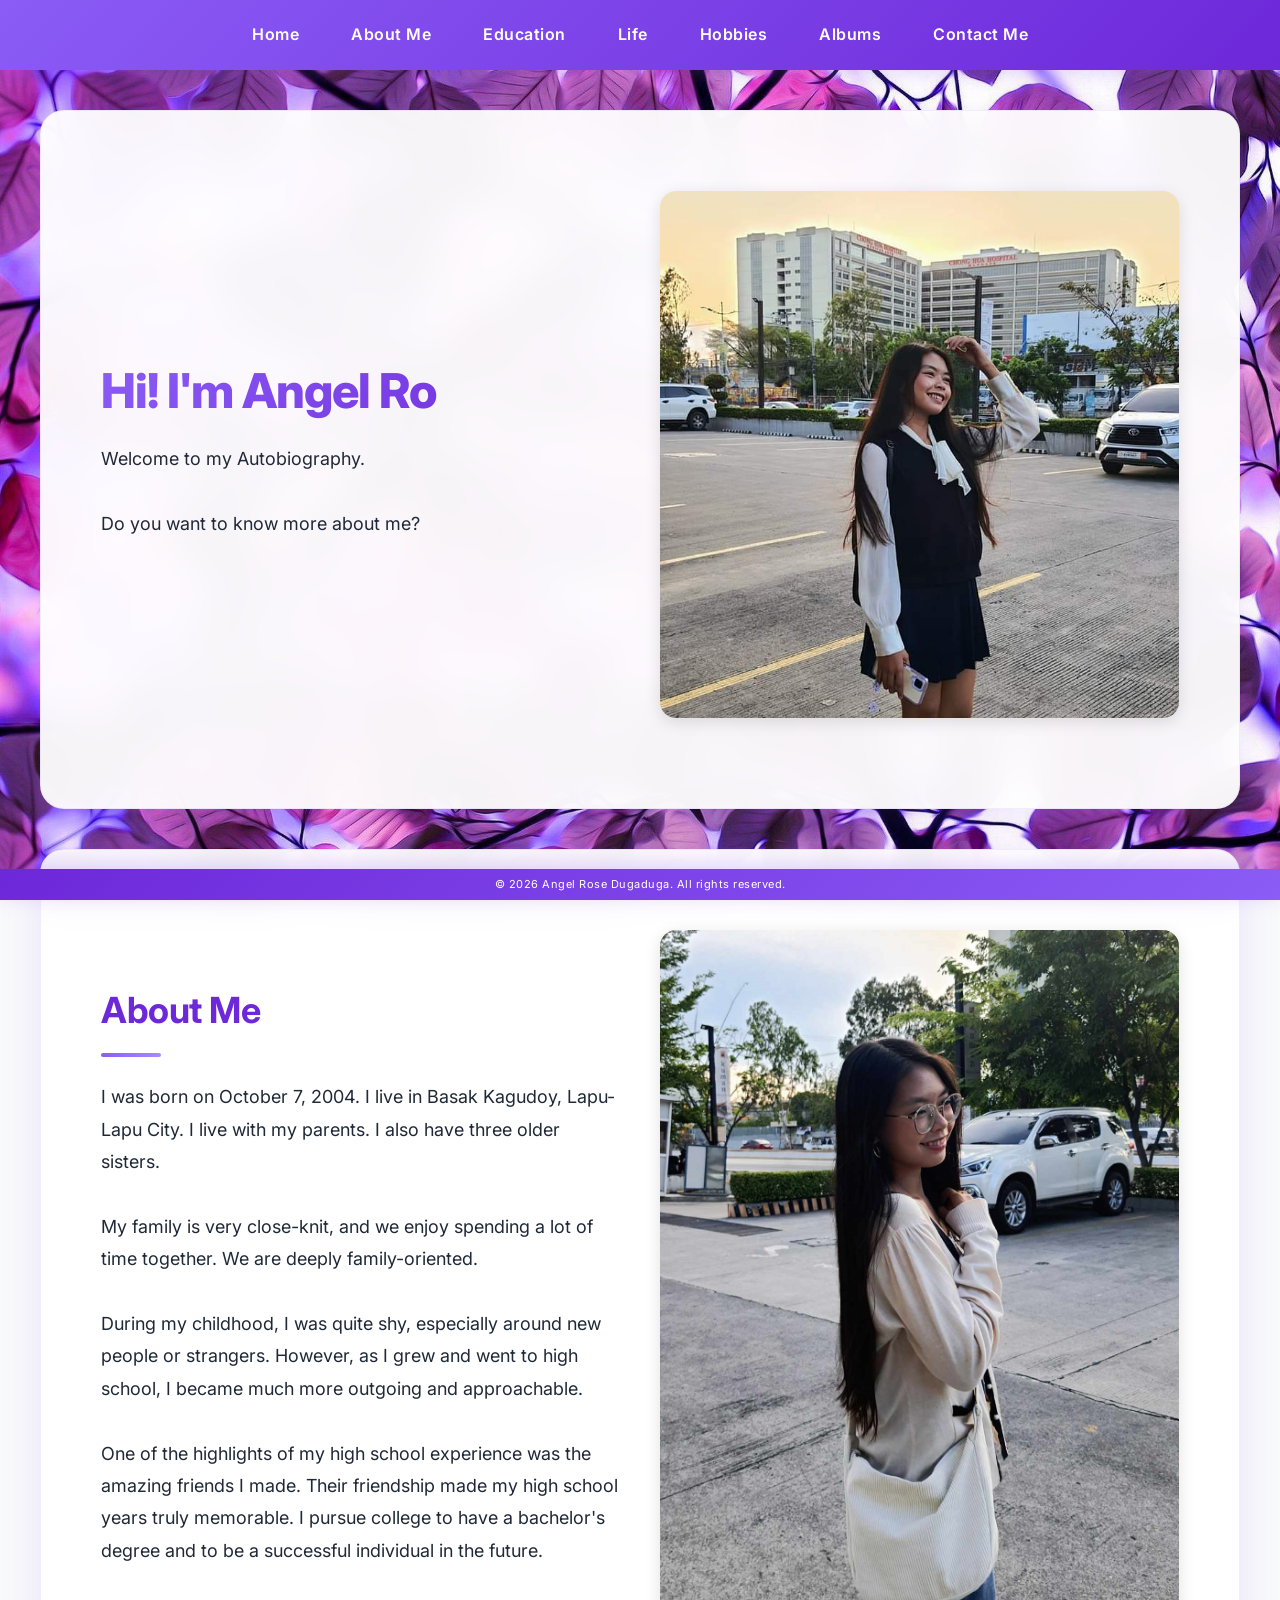
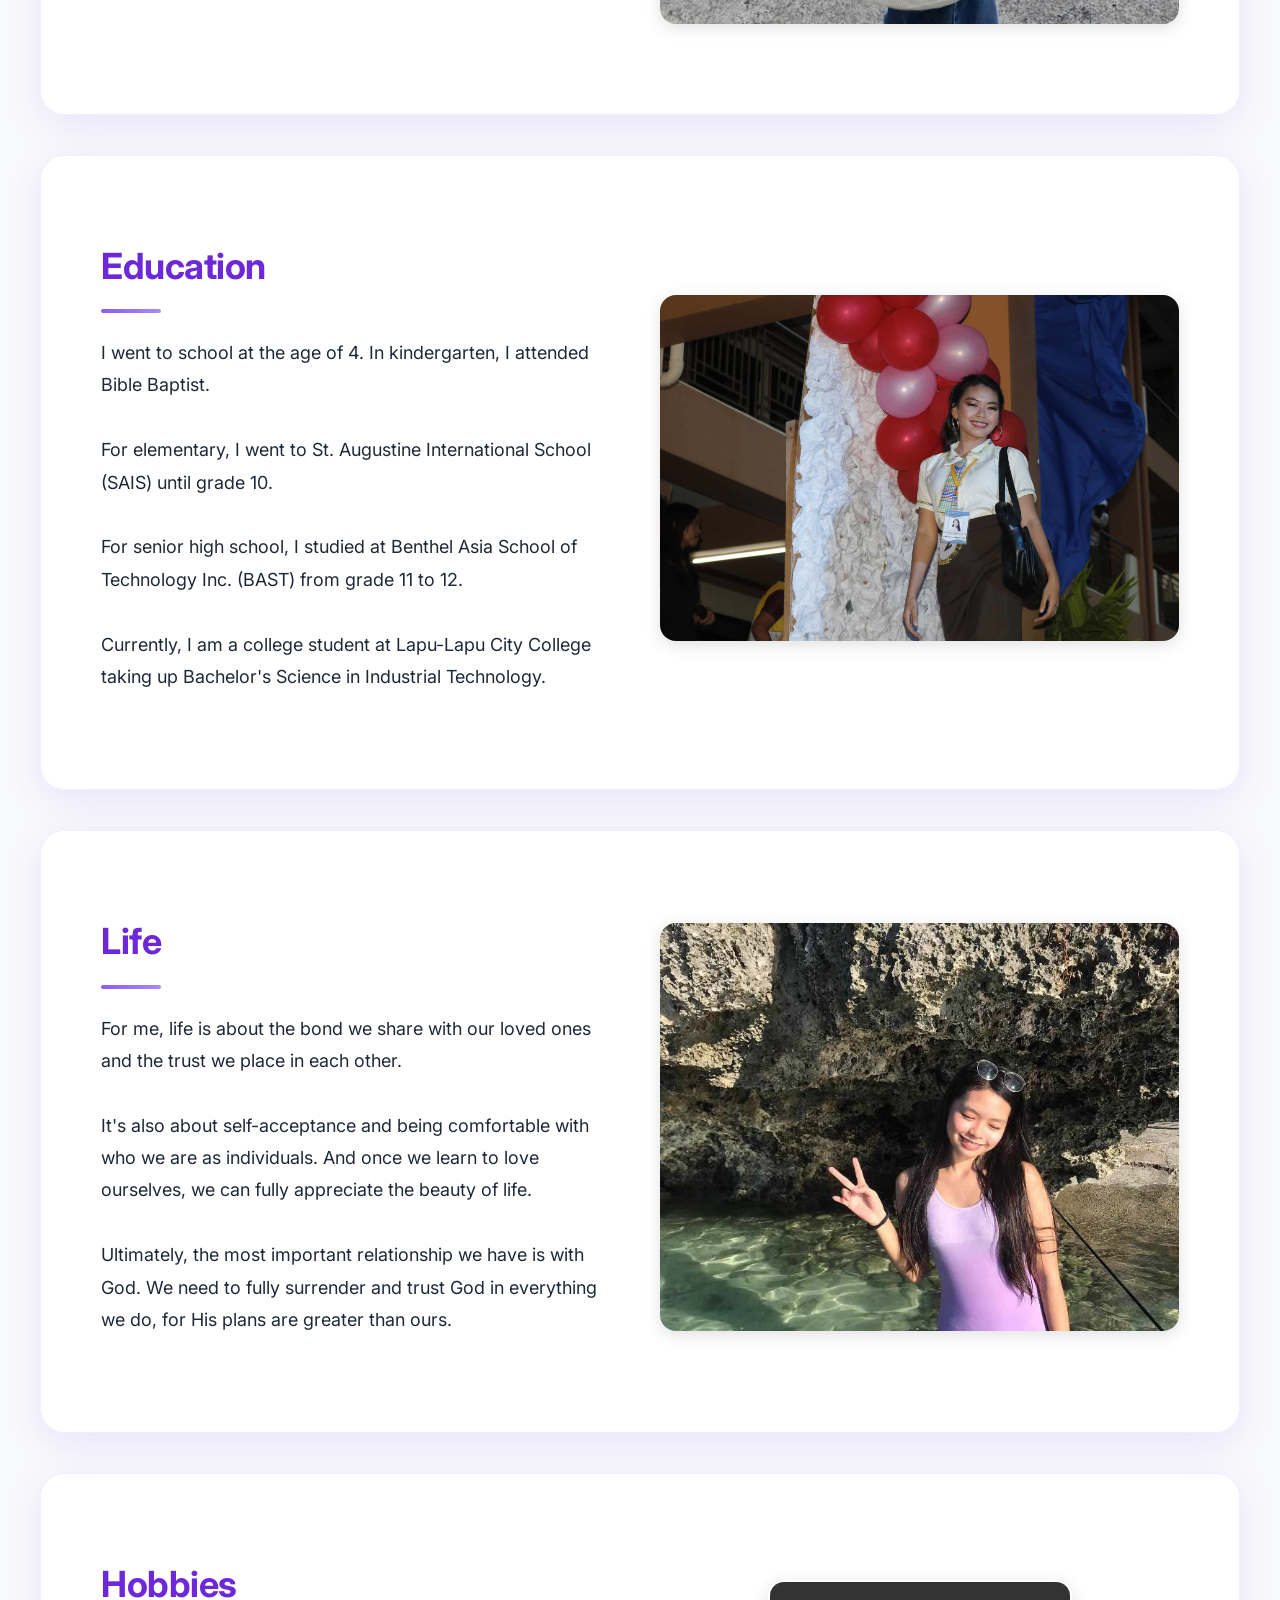
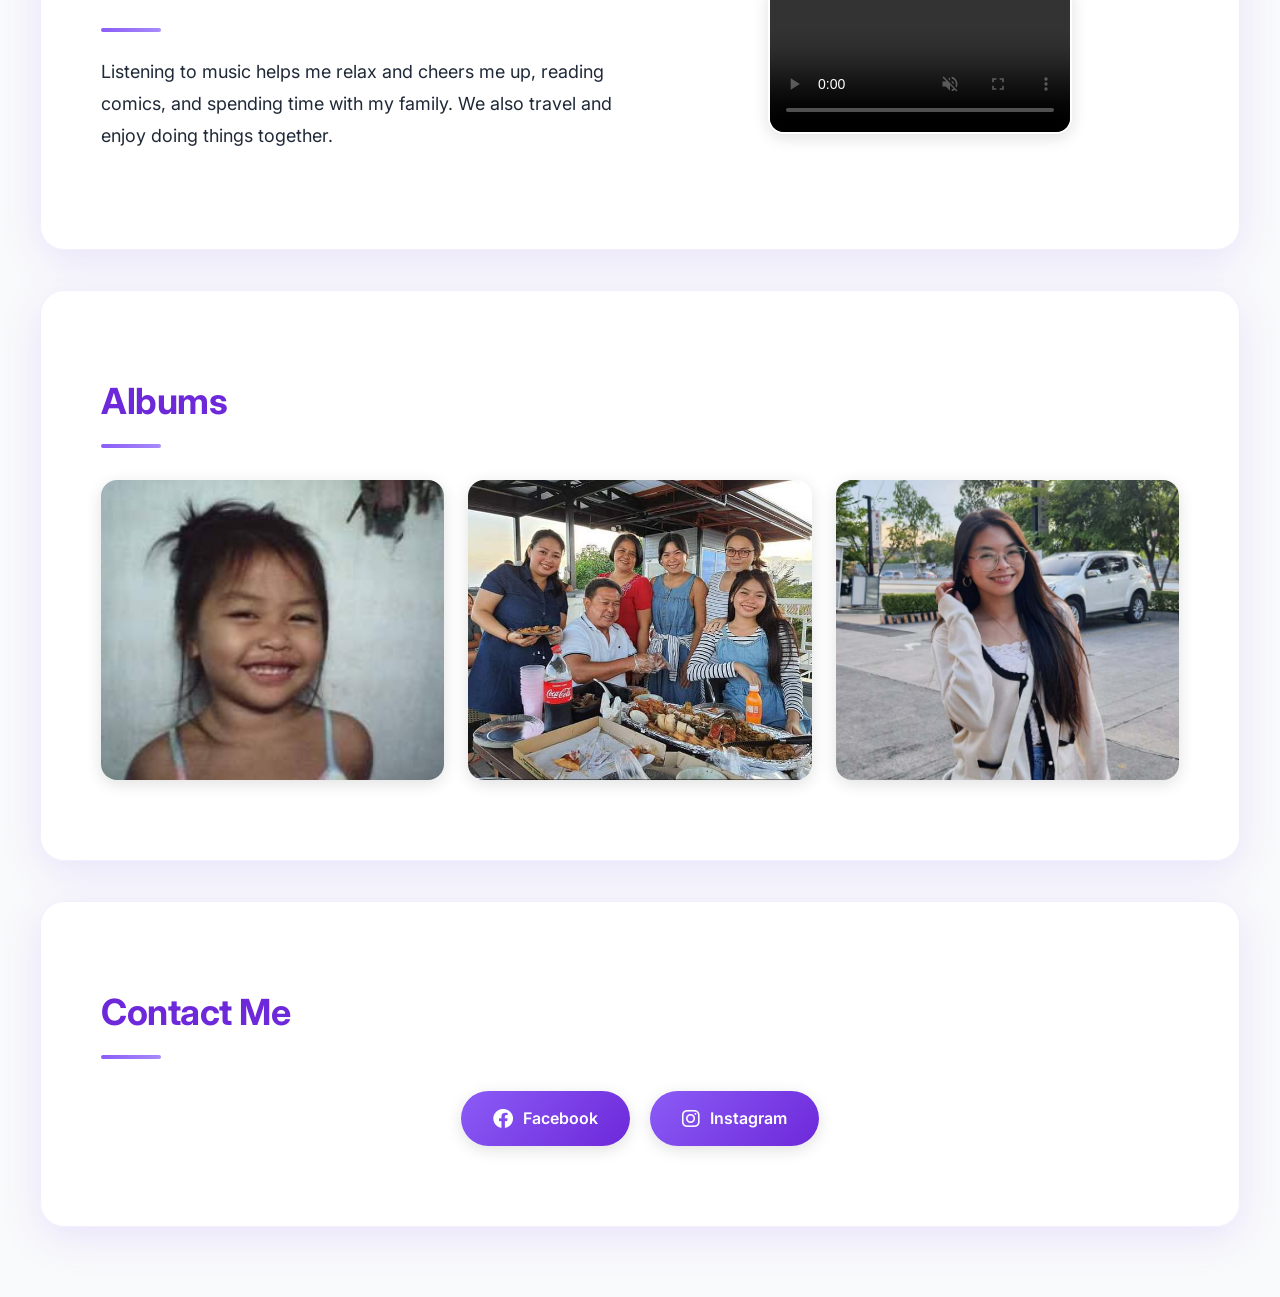
<file: index.html>
<!DOCTYPE html>
<html lang="en">
<head>
    <meta charset="UTF-8">
    <meta name="viewport" content="width=device-width, initial-scale=1.0">
    <title>Angel Rose Dugaduga's Autobiography</title>
    <link rel="preconnect" href="https://fonts.googleapis.com">
    <link rel="preconnect" href="https://fonts.gstatic.com" crossorigin>
    <link href="https://fonts.googleapis.com/css2?family=Inter:wght@400;600;700;800&display=swap" rel="stylesheet">
    <link rel="stylesheet" href="styles.css">
    <link rel="stylesheet" href="https://cdnjs.cloudflare.com/ajax/libs/font-awesome/6.0.0-beta3/css/all.min.css">
</head>
<body>
    <header>
        <nav>
            <button class="hamburger" id="hamburger" aria-label="Toggle navigation menu">
                <span class="bar"></span>
                <span class="bar"></span>
                <span class="bar"></span>
            </button>
            <ul id="nav-menu">
                <li><a href="#home" class="nav-link">Home</a></li>
                <li><a href="#about-me" class="nav-link">About Me</a></li>
                <li><a href="#education" class="nav-link">Education</a></li>
                <li><a href="#life" class="nav-link">Life</a></li>
                <li><a href="#hobbies" class="nav-link">Hobbies</a></li>
                <li><a href="#albums" class="nav-link">Albums</a></li>
                <li><a href="#contact-me" class="nav-link">Contact Me</a></li>
            </ul>
        </nav>
    </header>

    <section id="home" class="section">
        <div class="content">
            <div class="text">
                <h1>Hi! I'm Angel Rose Y. Dugaduga</h1>
                <p>Welcome to my Autobiography. 
                    <br> <br>
                    Do you want to know more about me? </p>
            </div>
            <div class="image">
                <img src="Images/HOME.jpg" alt="Angel Rose Dugaduga">
            </div>
        </div>
    </section>

    <section id="about-me" class="section">
        <div class="content">
            <div class="text">
                <h2>About Me</h2>
                <p>I was born on October 7, 2004. I live in Basak Kagudoy, Lapu-Lapu City. I live with my parents. I also have three older sisters.
                    <br> <br>
                    My family is very close-knit, and we enjoy spending a lot of time together. We are deeply family-oriented.
                    <br> <br>
                    During my childhood, I was quite shy, especially around new people or strangers. However, as I grew and went to high school, I became much more outgoing and approachable.
                    <br> <br>
                    One of the highlights of my high school experience was the amazing friends I made. 
                    Their friendship made my high school years truly memorable. 
                    I pursue college to have a bachelor's degree and to be a successful individual in the future. 
                    </p>
            </div>
            <div class="image">
                <img src="Images/ABOUT ME.jpg" alt="Angel Rose Dugaduga">
            </div>
        </div>
    </section>

    <section id="education" class="section">
        <div class="content">
            <div class="text">
                <h2>Education</h2>
                <p>I went to school at the age of 4. In kindergarten, I attended Bible Baptist. 
                    <br> <br>
                    For elementary, I went to St. Augustine International School (SAIS) until grade 10. 
                    <br> <br>
                    For senior high school, I studied at Benthel Asia School of Technology Inc. (BAST) from grade 11 to 12. 
                    <br> <br>
                    Currently, I am a college student at Lapu-Lapu City College taking up Bachelor's Science in Industrial Technology.</p>
            </div>
            <div class="image">
                <img src="Images/EDUCATION.jpg" alt="Education">
            </div>
        </div>
    </section>

    <section id="life" class="section">
        <div class="content">
            <div class="text">
                <h2>Life</h2>
                <p>For me, life is about the bond we share with our loved ones and the trust we place in each other.
                    <br> <br>
                    It's also about self-acceptance and being comfortable with who we are as individuals. 
                    And once we learn to love ourselves, we can fully appreciate the beauty of life.
                     <br> <br>
                    Ultimately, the most important relationship we have is with God. 
                    We need to fully surrender and trust God in everything we do, 
                    for His plans are greater than ours.</p>
            </div>
            <div class="image">
                <img src="Images/LIFE.jpg" alt="Life">
            </div>
        </div>
    </section>

    <section id="hobbies" class="section">
        <div class="content">
            <div class="text">
                <h2>Hobbies</h2>
                <p>Listening to music helps me relax and cheers me up, reading comics, 
                    and spending time with my family. We also travel and enjoy doing things together.</p>
            </div>
            <div class="video">
                <video controls autoplay muted>
                    <source src="Images/HOBBIES.mp4" type="video/mp4">
                    Your browser does not support the video tag.
                </video>
            </div>
        </div>
    </section>

    <section id="albums" class="section">
        <h2>Albums</h2>
        <div class="gallery">
            <img src="Images/BABYME.jpg" alt="Album Image 1">
            <img src="Images/FAM.jpg" alt="Album Image 2">
            <img src="Images/RECENT PIC.jpg" alt="Album Image 3">
        </div>
    </section>

    <section id="contact-me" class="section">
        <h2>Contact Me</h2>
        <ul class="social-links">
            <li><a href="https://www.facebook.com/ingqbus" target="_blank"><i class="fab fa-facebook"></i> Facebook</a></li>
            <li><a href="https://www.instagram.com/ingqbus_7/" target="_blank"><i class="fab fa-instagram"></i> Instagram</a></li>
        </ul>
    </section>

    <footer>
        <p>&copy; 2026 Angel Rose Dugaduga. All rights reserved.</p>
    </footer>

    <script src="script.js"></script>
</body>
</html>
</file>
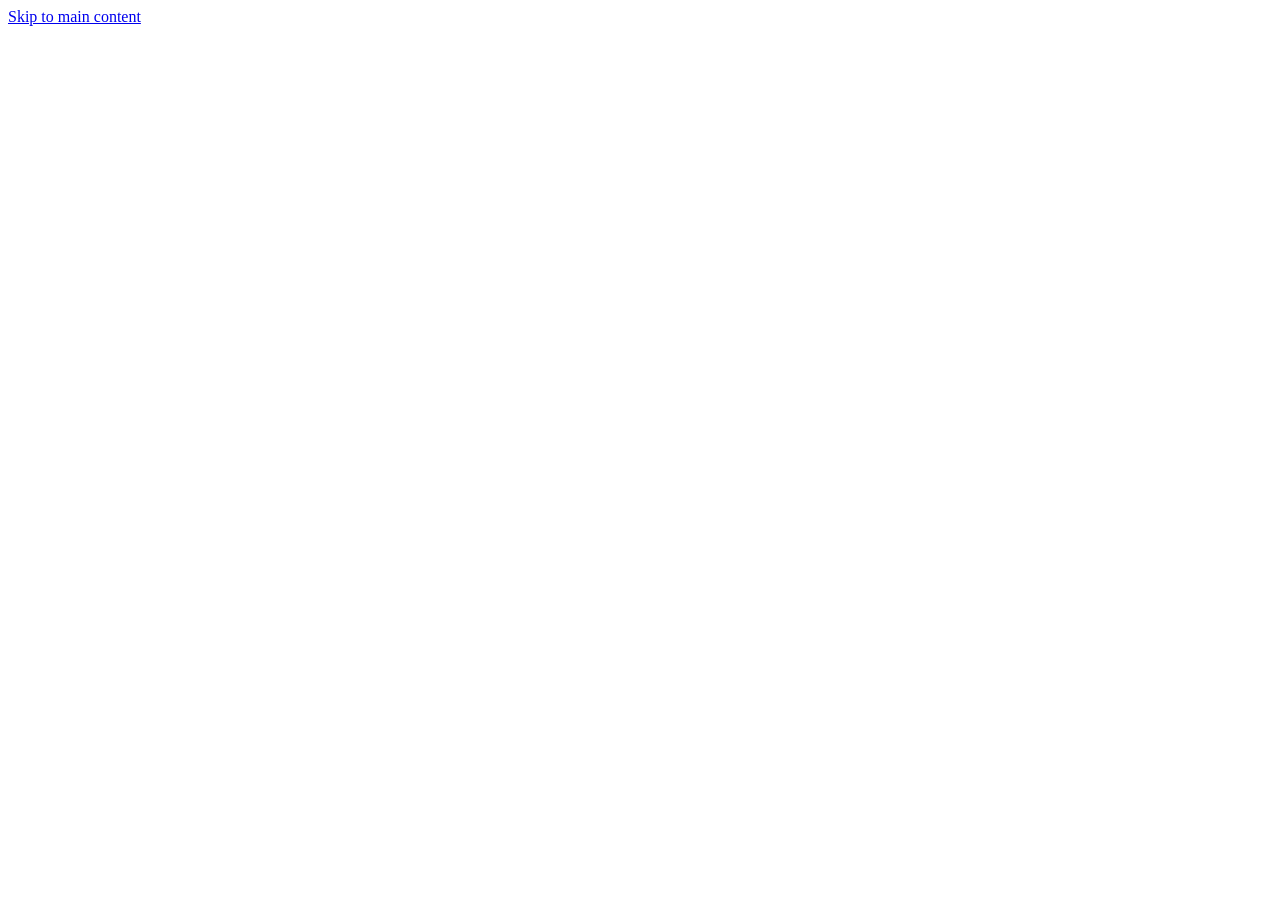
<file: src/main/resources/templates/index.html>
<!DOCTYPE html>
<html lang="en" xmlns:th="http://www.thymeleaf.org">
<head>
    <meta charset="UTF-8">
    <meta name="viewport" content="width=device-width, initial-scale=1.0">
    <title th:text="${pageTitle}">Angel Rose Dugaduga's Autobiography</title>

    <!-- SEO Meta Tags -->
    <meta name="description" th:content="${metaDescription}">
    <meta name="keywords" content="Angel Rose Dugaduga, autobiography, personal website, biography">
    <meta name="author" content="Angel Rose Y. Dugaduga">

    <!-- Preconnect for performance -->
    <link rel="preconnect" href="https://fonts.googleapis.com">
    <link rel="preconnect" href="https://fonts.gstatic.com" crossorigin>

    <!-- Google Fonts -->
    <link href="https://fonts.googleapis.com/css2?family=Inter:wght@400;600;700;800&display=swap" rel="stylesheet">

    <!-- Font Awesome -->
    <link rel="stylesheet" href="https://cdnjs.cloudflare.com/ajax/libs/font-awesome/6.0.0-beta3/css/all.min.css">

    <!-- Stylesheets -->
    <link rel="stylesheet" th:href="@{/css/main.css}">
    <link rel="stylesheet" th:href="@{/css/components.css}">
    <link rel="stylesheet" th:href="@{/css/animations.css}">
    <link rel="stylesheet" th:href="@{/css/responsive.css}">
</head>
<body>
    <!-- Skip to content -->
    <a href="#main-content" class="skip-link">Skip to main content</a>

    <!-- Header Fragment -->
    <div th:replace="~{fragments/header :: header}"></div>

    <!-- Main Content -->
    <main id="main-content" role="main">
        <!-- Home Section -->
        <div th:replace="~{fragments/sections/home :: home}"></div>

        <!-- About Section -->
        <div th:replace="~{fragments/sections/about :: about}"></div>

        <!-- Education Section -->
        <div th:replace="~{fragments/sections/education :: education}"></div>

        <!-- Life Section -->
        <div th:replace="~{fragments/sections/life :: life}"></div>

        <!-- Hobbies Section -->
        <div th:replace="~{fragments/sections/hobbies :: hobbies}"></div>

        <!-- Albums Section -->
        <div th:replace="~{fragments/sections/albums :: albums}"></div>

        <!-- Contact Section -->
        <div th:replace="~{fragments/sections/contact :: contact}"></div>
    </main>

    <!-- Footer Fragment -->
    <div th:replace="~{fragments/footer :: footer}"></div>

    <!-- JavaScript Modules -->
    <script th:src="@{/js/navigation.js}"></script>
    <script th:src="@{/js/animations.js}"></script>
    <script th:src="@{/js/gallery.js}"></script>
    <script th:src="@{/js/interactions.js}"></script>
</body>
</html>
</file>
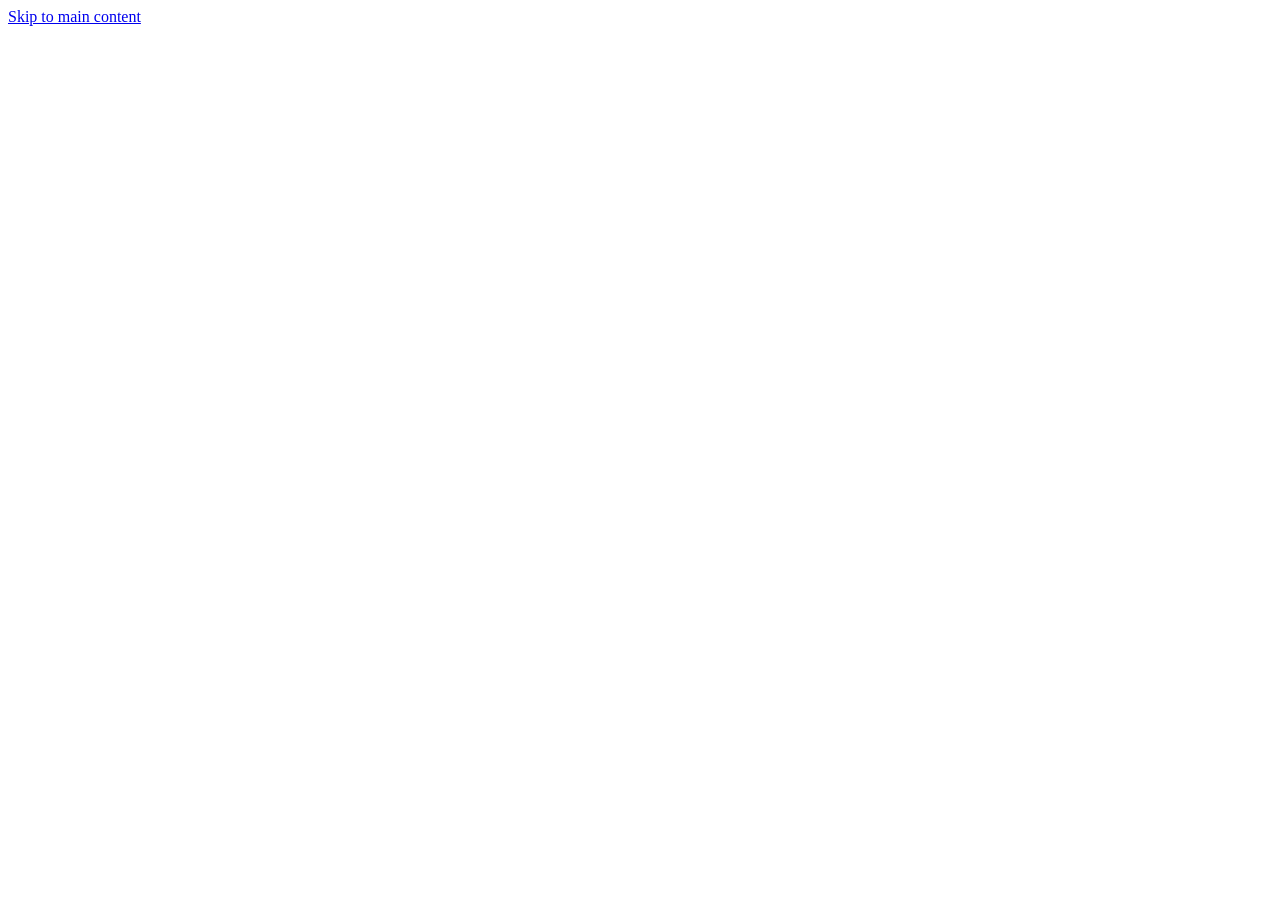
<file: src/main/resources/templates/layout.html>
<!DOCTYPE html>
<html lang="en" xmlns:th="http://www.thymeleaf.org">
<head>
    <meta charset="UTF-8">
    <meta name="viewport" content="width=device-width, initial-scale=1.0">
    <title th:text="${pageTitle} ?: 'Angel Rose Dugaduga\'s Autobiography'">Angel Rose Dugaduga's Autobiography</title>

    <!-- SEO Meta Tags -->
    <meta name="description" th:content="${metaDescription} ?: 'Personal autobiography of Angel Rose Y. Dugaduga'">
    <meta name="keywords" content="Angel Rose Dugaduga, autobiography, personal website, biography">
    <meta name="author" content="Angel Rose Y. Dugaduga">

    <!-- Preconnect for performance -->
    <link rel="preconnect" href="https://fonts.googleapis.com">
    <link rel="preconnect" href="https://fonts.gstatic.com" crossorigin>

    <!-- Google Fonts -->
    <link href="https://fonts.googleapis.com/css2?family=Inter:wght@400;600;700;800&display=swap" rel="stylesheet">

    <!-- Font Awesome -->
    <link rel="stylesheet" href="https://cdnjs.cloudflare.com/ajax/libs/font-awesome/6.0.0-beta3/css/all.min.css">

    <!-- Stylesheets -->
    <link rel="stylesheet" th:href="@{/css/main.css}">
    <link rel="stylesheet" th:href="@{/css/components.css}">
    <link rel="stylesheet" th:href="@{/css/animations.css}">
    <link rel="stylesheet" th:href="@{/css/responsive.css}">
</head>
<body>
    <!-- Skip to content -->
    <a href="#main-content" class="skip-link">Skip to main content</a>

    <!-- Header Fragment -->
    <div th:replace="~{fragments/header :: header}"></div>

    <!-- Main Content -->
    <main id="main-content" role="main">
        <div th:replace="${content}"></div>
    </main>

    <!-- Footer Fragment -->
    <div th:replace="~{fragments/footer :: footer}"></div>

    <!-- JavaScript Modules -->
    <script th:src="@{/js/navigation.js}"></script>
    <script th:src="@{/js/animations.js}"></script>
    <script th:src="@{/js/gallery.js}"></script>
    <script th:src="@{/js/interactions.js}"></script>
</body>
</html>
</file>
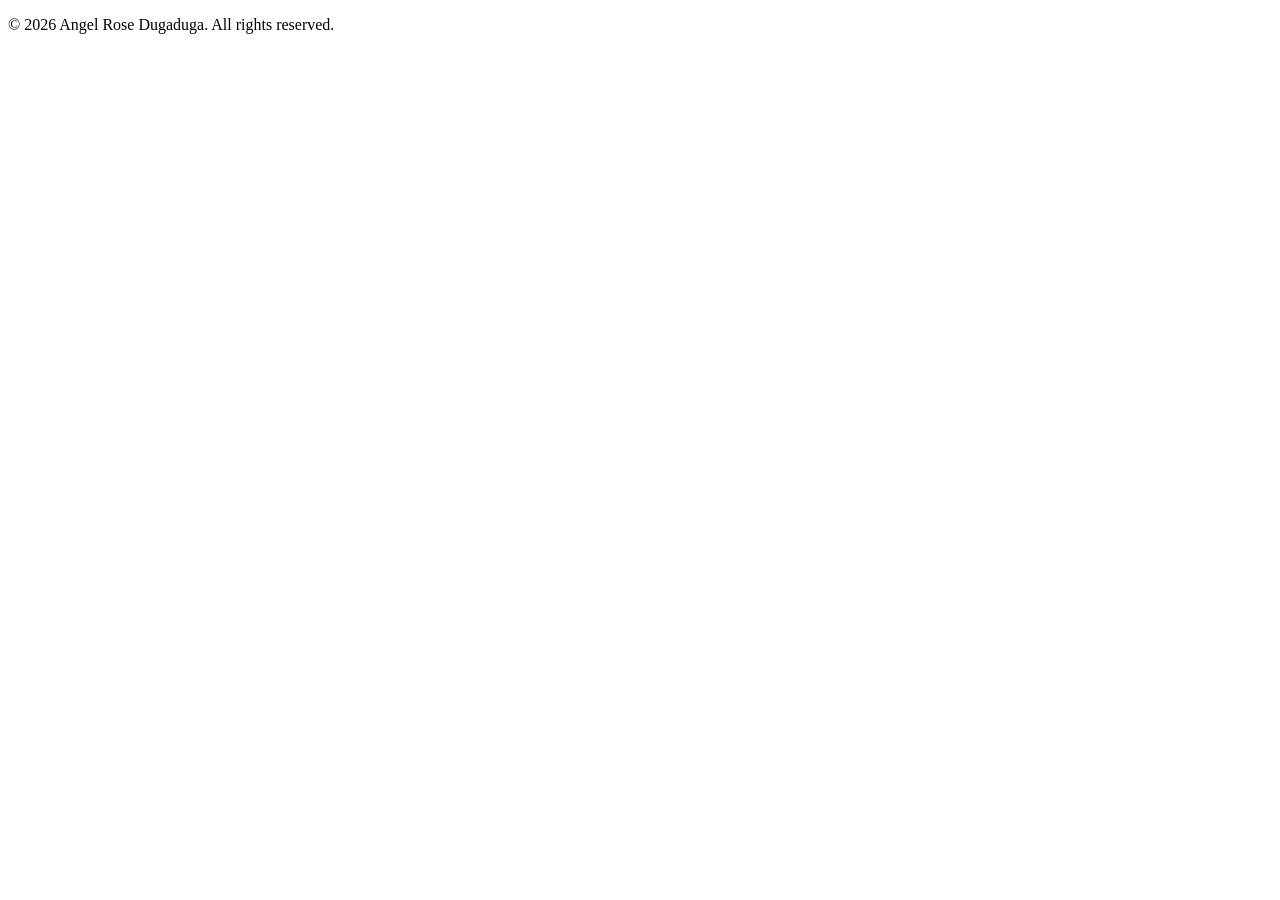
<file: src/main/resources/templates/fragments/footer.html>
<!DOCTYPE html>
<html xmlns:th="http://www.thymeleaf.org">
<body>
    <footer th:fragment="footer">
        <p th:text="'© 2026 Angel Rose Dugaduga. All rights reserved.'">
            © 2026 Angel Rose Dugaduga. All rights reserved.
        </p>
    </footer>
</body>
</html>
</file>
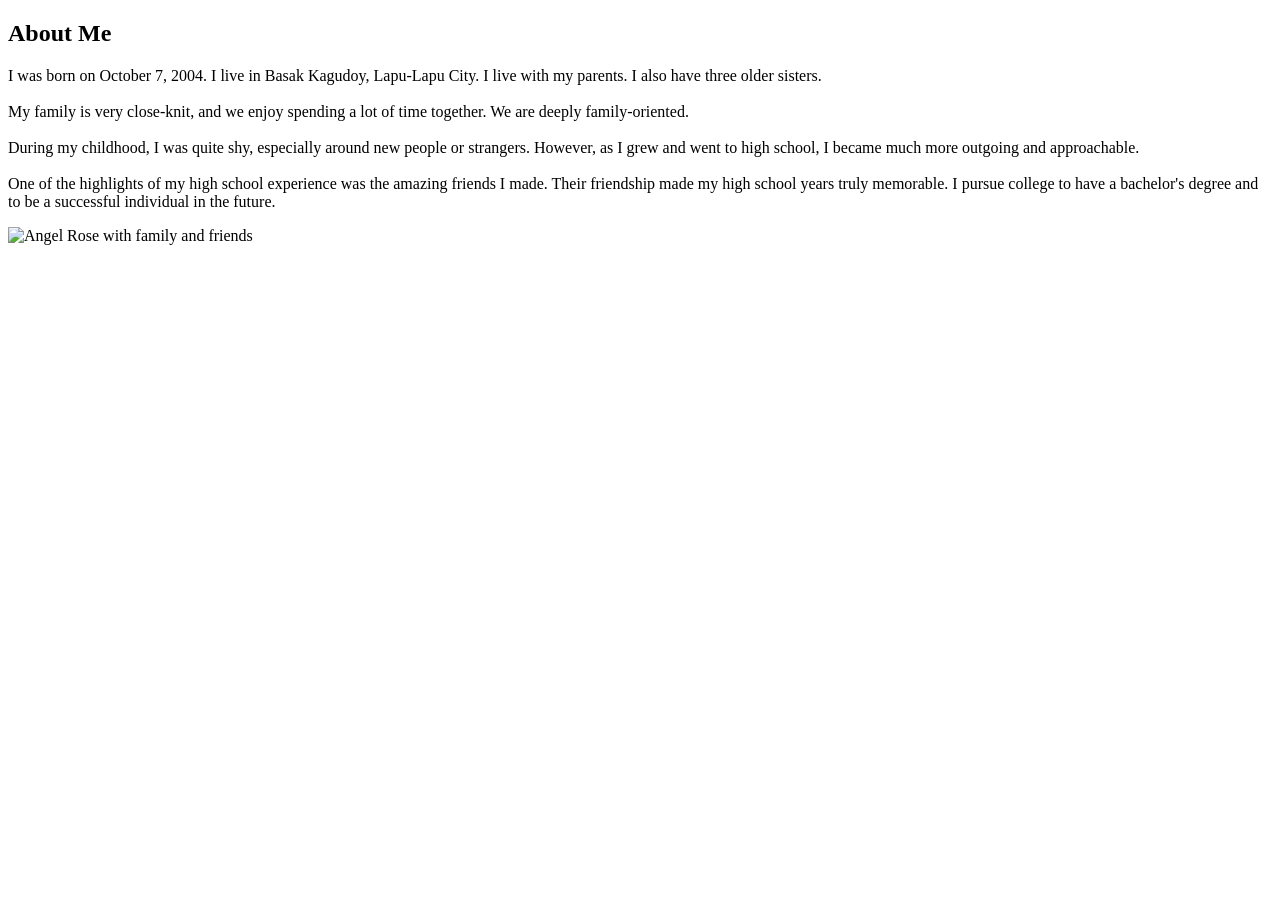
<file: src/main/resources/templates/fragments/sections/about.html>
<!DOCTYPE html>
<html xmlns:th="http://www.thymeleaf.org">
<body>
    <section
        id="about-me"
        class="section"
        th:fragment="about"
        aria-labelledby="about-heading">
        <div class="content">
            <div class="text">
                <h2 id="about-heading">About Me</h2>
                <p th:utext="${#strings.replace(aboutMeContent, '\n\n', '<br><br>')}">
                    I was born on October 7, 2004. I live in Basak Kagudoy, Lapu-Lapu City. I live with my parents. I also have three older sisters.
                    <br><br>
                    My family is very close-knit, and we enjoy spending a lot of time together. We are deeply family-oriented.
                    <br><br>
                    During my childhood, I was quite shy, especially around new people or strangers. However, as I grew and went to high school, I became much more outgoing and approachable.
                    <br><br>
                    One of the highlights of my high school experience was the amazing friends I made.
                    Their friendship made my high school years truly memorable.
                    I pursue college to have a bachelor's degree and to be a successful individual in the future.
                </p>
            </div>
            <div class="image">
                <img
                    th:src="@{/images/ABOUT ME.jpg}"
                    alt="Angel Rose with family and friends"
                    loading="lazy">
            </div>
        </div>
    </section>
</body>
</html>
</file>
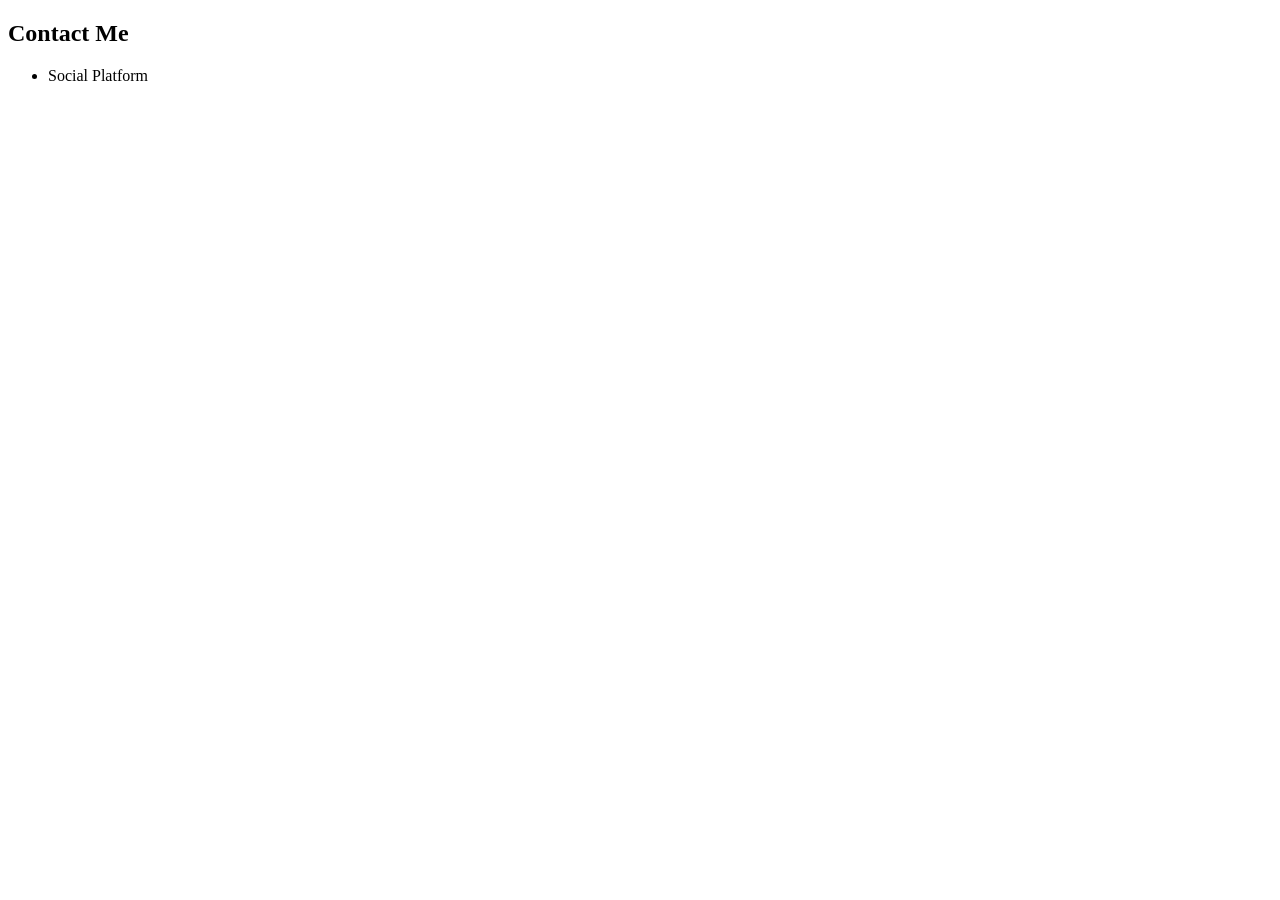
<file: src/main/resources/templates/fragments/sections/contact.html>
<!DOCTYPE html>
<html xmlns:th="http://www.thymeleaf.org">
<body>
    <section
        id="contact-me"
        class="section"
        th:fragment="contact"
        aria-labelledby="contact-heading">
        <h2 id="contact-heading">Contact Me</h2>
        <ul class="social-links">
            <li th:each="social : ${socialLinks}">
                <a
                    th:href="${social.url}"
                    target="_blank"
                    rel="noopener noreferrer"
                    th:aria-label="'Visit Angel Rose on ' + ${social.platform}">
                    <i th:class="${social.icon}" aria-hidden="true"></i>
                    <span th:text="${social.platform}">Social Platform</span>
                </a>
            </li>
        </ul>
    </section>
</body>
</html>
</file>
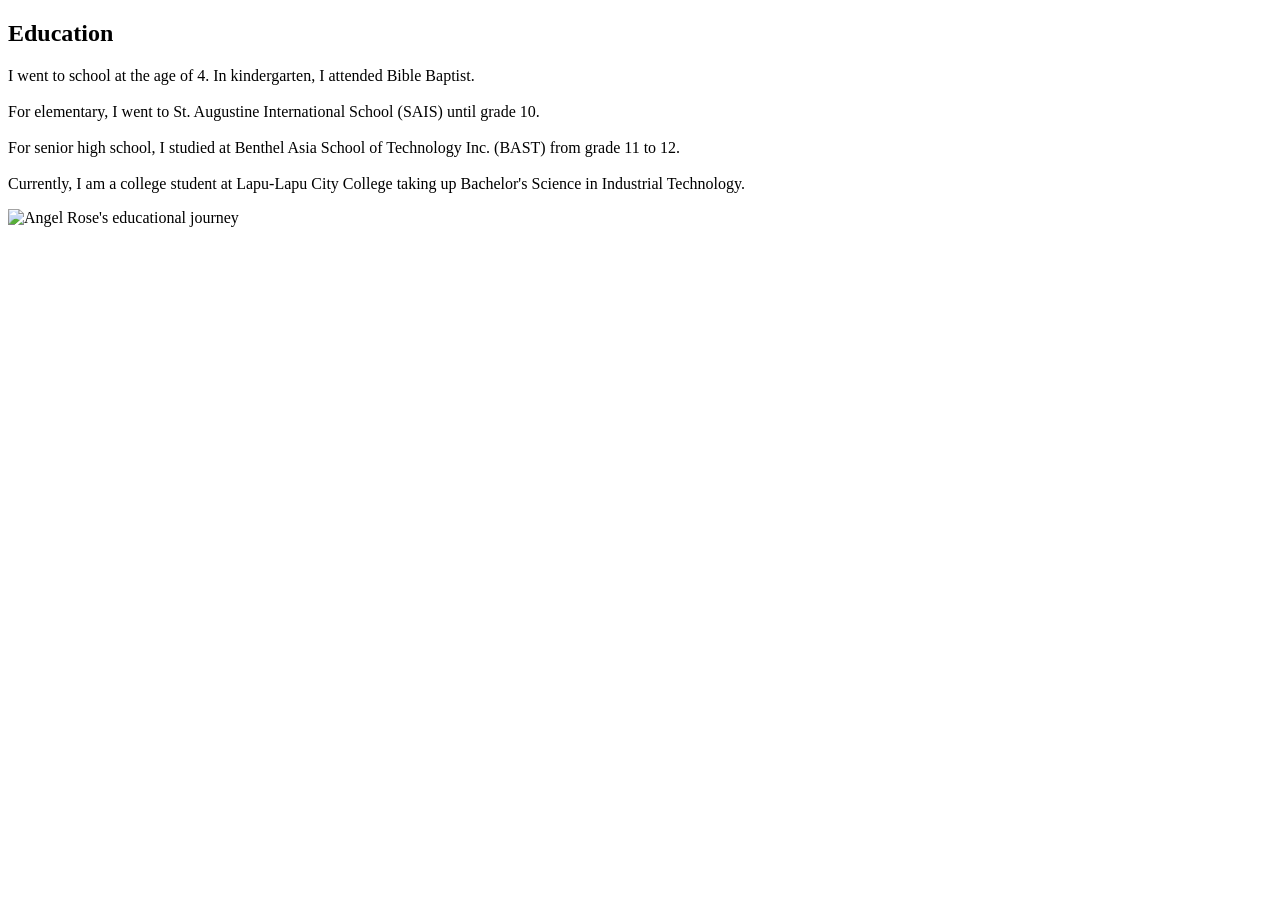
<file: src/main/resources/templates/fragments/sections/education.html>
<!DOCTYPE html>
<html xmlns:th="http://www.thymeleaf.org">
<body>
    <section
        id="education"
        class="section"
        th:fragment="education"
        aria-labelledby="education-heading">
        <div class="content">
            <div class="text">
                <h2 id="education-heading">Education</h2>
                <p th:utext="${#strings.replace(educationContent, '\n\n', '<br><br>')}">
                    I went to school at the age of 4. In kindergarten, I attended Bible Baptist.
                    <br><br>
                    For elementary, I went to St. Augustine International School (SAIS) until grade 10.
                    <br><br>
                    For senior high school, I studied at Benthel Asia School of Technology Inc. (BAST) from grade 11 to 12.
                    <br><br>
                    Currently, I am a college student at Lapu-Lapu City College taking up Bachelor's Science in Industrial Technology.
                </p>
            </div>
            <div class="image">
                <img
                    th:src="@{/images/EDUCATION.jpg}"
                    alt="Angel Rose's educational journey"
                    loading="lazy">
            </div>
        </div>
    </section>
</body>
</html>
</file>
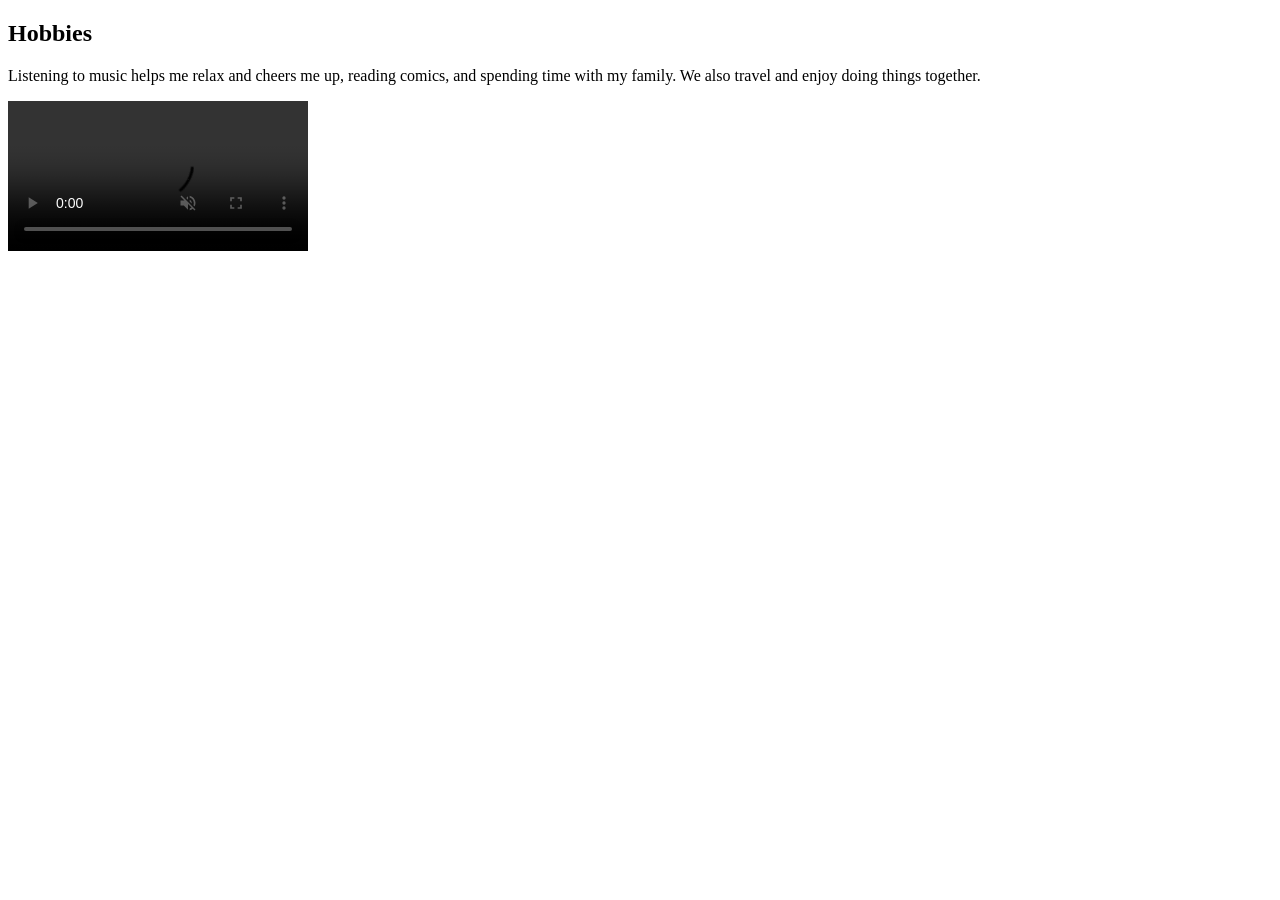
<file: src/main/resources/templates/fragments/sections/hobbies.html>
<!DOCTYPE html>
<html xmlns:th="http://www.thymeleaf.org">
<body>
    <section
        id="hobbies"
        class="section"
        th:fragment="hobbies"
        aria-labelledby="hobbies-heading">
        <div class="content">
            <div class="text">
                <h2 id="hobbies-heading">Hobbies</h2>
                <p th:text="${hobbiesContent}">
                    Listening to music helps me relax and cheers me up, reading comics,
                    and spending time with my family. We also travel and enjoy doing things together.
                </p>
            </div>
            <div class="video">
                <video controls autoplay muted aria-label="Video showcasing Angel Rose's hobbies">
                    <source th:src="@{/images/HOBBIES.mp4}" type="video/mp4">
                    Your browser does not support the video tag.
                </video>
            </div>
        </div>
    </section>
</body>
</html>
</file>
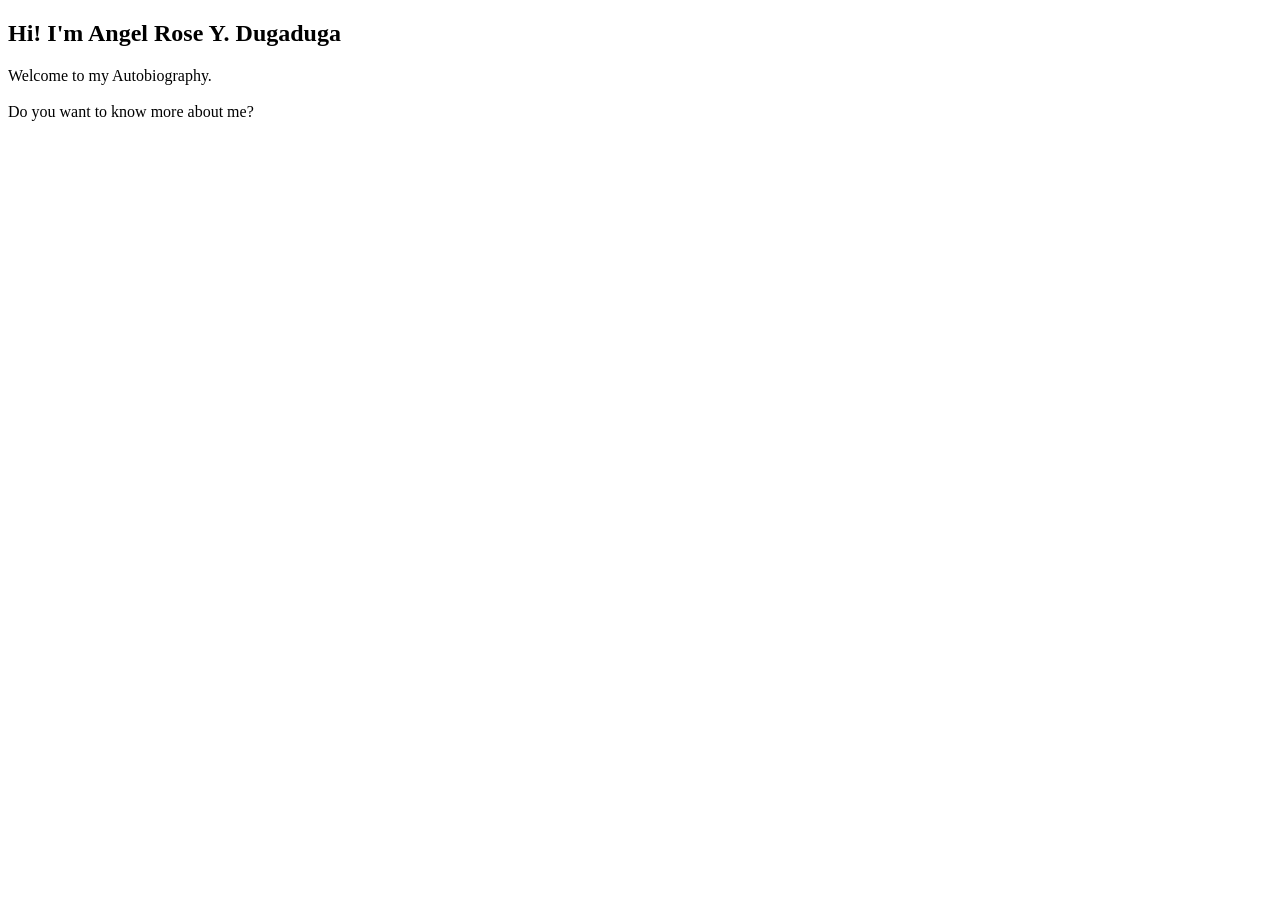
<file: src/main/resources/templates/fragments/sections/home.html>
<!DOCTYPE html>
<html xmlns:th="http://www.thymeleaf.org">
<body>
    <section
        id="home"
        class="section"
        th:fragment="home"
        aria-labelledby="home-heading">
        <div class="content">
            <div class="text">
                <h1 id="home-heading" th:text="${personalInfo.greeting}">
                    Hi! I'm Angel Rose Y. Dugaduga
                </h1>
                <p th:utext="${#strings.replace(personalInfo.welcomeMessage, '\n', '<br>')}">
                    Welcome to my Autobiography.
                    <br><br>
                    Do you want to know more about me?
                </p>
            </div>
            <div class="image">
                <img
                    th:src="@{/images/HOME.jpg}"
                    th:alt="'Photo of ' + ${personalInfo.name}"
                    loading="lazy">
            </div>
        </div>
    </section>
</body>
</html>
</file>
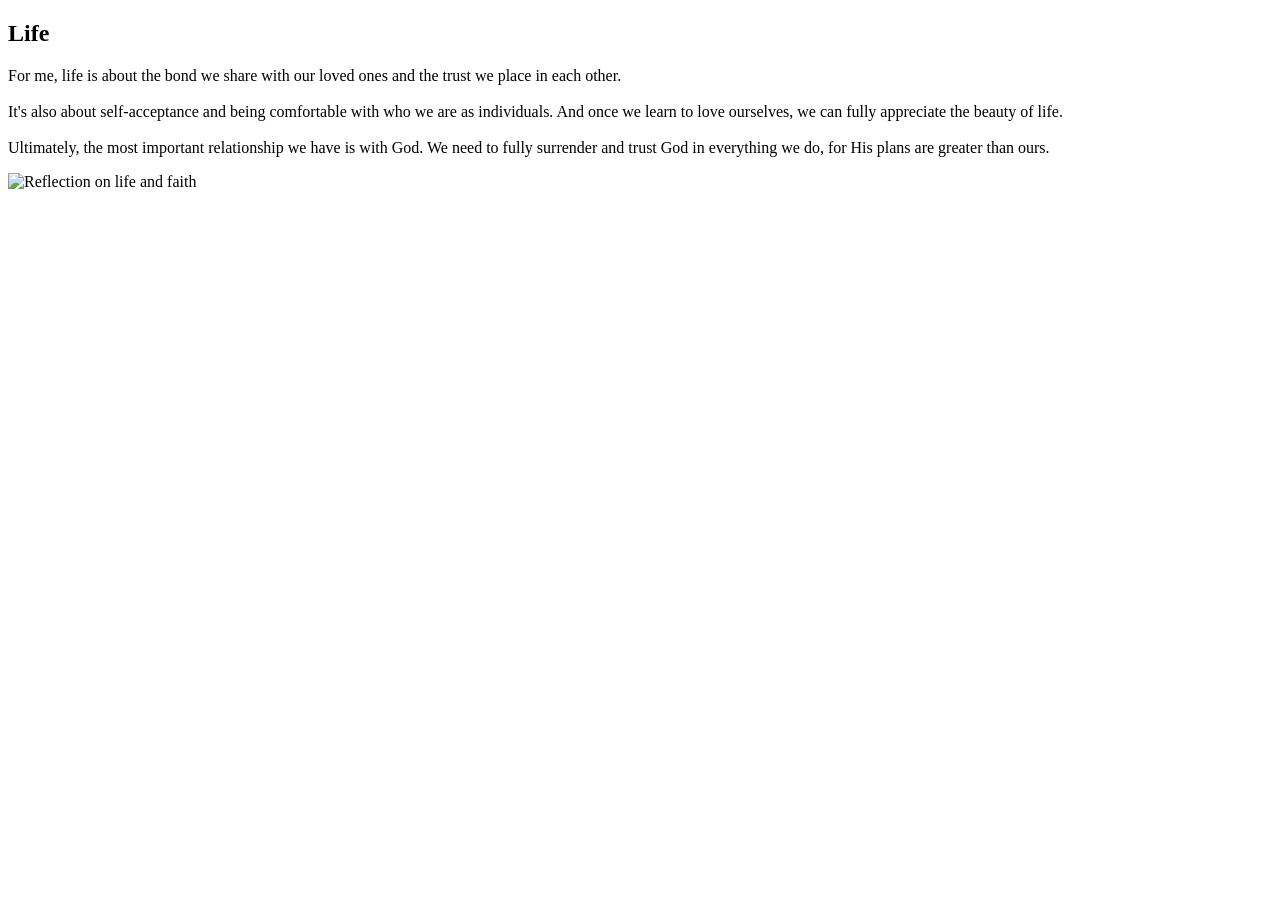
<file: src/main/resources/templates/fragments/sections/life.html>
<!DOCTYPE html>
<html xmlns:th="http://www.thymeleaf.org">
<body>
    <section
        id="life"
        class="section"
        th:fragment="life"
        aria-labelledby="life-heading">
        <div class="content">
            <div class="text">
                <h2 id="life-heading">Life</h2>
                <p th:utext="${#strings.replace(lifeContent, '\n\n', '<br><br>')}">
                    For me, life is about the bond we share with our loved ones and the trust we place in each other.
                    <br><br>
                    It's also about self-acceptance and being comfortable with who we are as individuals.
                    And once we learn to love ourselves, we can fully appreciate the beauty of life.
                    <br><br>
                    Ultimately, the most important relationship we have is with God.
                    We need to fully surrender and trust God in everything we do,
                    for His plans are greater than ours.
                </p>
            </div>
            <div class="image">
                <img
                    th:src="@{/images/LIFE.jpg}"
                    alt="Reflection on life and faith"
                    loading="lazy">
            </div>
        </div>
    </section>
</body>
</html>
</file>
<file: styles.css>
/* Modern CSS Variables for Purple Theme */
:root {
    --primary-purple: #8b5cf6;
    --dark-purple: #6d28d9;
    --light-purple: #a78bfa;
    --purple-glow: rgba(139, 92, 246, 0.3);
    --text-dark: #1f2937;
    --text-light: #6b7280;
    --white: #ffffff;
    --bg-overlay: rgba(255, 255, 255, 0.95);
    --shadow-sm: 0 2px 8px rgba(0, 0, 0, 0.08);
    --shadow-md: 0 4px 16px rgba(0, 0, 0, 0.12);
    --shadow-lg: 0 10px 40px rgba(139, 92, 246, 0.15);
}

* {
    margin: 0;
    padding: 0;
    box-sizing: border-box;
}

body {
    font-family: 'Inter', 'Segoe UI', system-ui, -apple-system, BlinkMacSystemFont, 'Helvetica Neue', Arial, sans-serif;
    margin: 0;
    padding: 0;
    padding-bottom: 30px;
    color: var(--text-dark);
    line-height: 1.7;
    background: url('Images/BG.jpg') no-repeat center center fixed; 
    background-size: cover;
    background-color: #f9fafb;
    scroll-behavior: smooth;
    -webkit-font-smoothing: antialiased;
    -moz-osx-font-smoothing: grayscale;
}

header {
    background: linear-gradient(135deg, var(--primary-purple) 0%, var(--dark-purple) 100%);
    padding: 15px 0;
    text-align: center;
    position: sticky;
    top: 0;
    min-height: 70px;
    display: flex;
    align-items: center;
    justify-content: center;
    box-shadow: 0 4px 20px rgba(139, 92, 246, 0.25);
    backdrop-filter: blur(10px);
    z-index: 1000;
}

header nav {
    position: relative;
    width: 100%;
}

header nav ul {
    list-style: none;
    padding: 0;
    margin: 0;
    display: flex;
    justify-content: center;
    flex-wrap: wrap;
}

header nav ul li {
    display: inline-block;
    margin: 5px 10px;
}

header nav ul li a {
    color: var(--white);
    text-decoration: none;
    font-weight: 600;
    font-size: 16px;
    letter-spacing: 0.5px;
    transition: all 0.3s ease;
    padding: 8px 16px;
    border-radius: 8px;
    position: relative;
}

header nav ul li a::after {
    content: '';
    position: absolute;
    bottom: 0;
    left: 50%;
    transform: translateX(-50%);
    width: 0;
    height: 2px;
    background: var(--white);
    transition: width 0.3s ease;
}

header nav ul li a:hover {
    background: rgba(255, 255, 255, 0.15);
    transform: translateY(-2px);
}

header nav ul li a:hover::after {
    width: 60%;
}

/* Hamburger Menu Styles */
.hamburger {
    display: none;
    flex-direction: column;
    background: rgba(255, 255, 255, 0.1);
    border: 2px solid rgba(255, 255, 255, 0.3);
    border-radius: 8px;
    cursor: pointer;
    padding: 8px;
    position: absolute;
    right: 20px;
    top: 50%;
    transform: translateY(-50%);
    z-index: 1000;
    justify-content: center;
    transition: all 0.3s ease;
}

.hamburger:hover {
    background: rgba(255, 255, 255, 0.2);
    border-color: rgba(255, 255, 255, 0.5);
}

.hamburger .bar {
    width: 26px;
    height: 2.5px;
    background-color: var(--white);
    margin: 3px 0;
    transition: all 0.3s ease;
    border-radius: 2px;
}

.hamburger.active .bar:nth-child(1) {
    transform: rotate(45deg) translate(7px, 7px);
}

.hamburger.active .bar:nth-child(2) {
    opacity: 0;
}

.hamburger.active .bar:nth-child(3) {
    transform: rotate(-45deg) translate(7px, -7px);
}

.section {
    padding: 80px 60px;
    max-width: 1200px;
    margin: 40px auto;
    background: var(--bg-overlay);
    border-radius: 24px;
    box-shadow: var(--shadow-lg);
    font-size: 18px;
    backdrop-filter: blur(20px);
    border: 1px solid rgba(139, 92, 246, 0.1);
    transition: transform 0.3s ease, box-shadow 0.3s ease;
}

.section:hover {
    transform: translateY(-4px);
    box-shadow: 0 20px 60px rgba(139, 92, 246, 0.2);
}

.section h1 {
    color: var(--dark-purple);
    margin-bottom: 24px;
    font-size: 48px;
    font-weight: 800;
    letter-spacing: -1px;
    line-height: 1.2;
    background: linear-gradient(135deg, var(--primary-purple), var(--dark-purple));
    -webkit-background-clip: text;
    -webkit-text-fill-color: transparent;
    background-clip: text;
}

.section h2 {
    color: var(--dark-purple);
    margin-bottom: 24px;
    font-size: 36px;
    font-weight: 700;
    letter-spacing: -0.5px;
    position: relative;
    padding-bottom: 16px;
}

.section h2::after {
    content: '';
    position: absolute;
    left: 0;
    bottom: 0;
    width: 60px;
    height: 4px;
    background: linear-gradient(90deg, var(--primary-purple), var(--light-purple));
    border-radius: 2px;
}

.section p {
    font-size: 18px;
    line-height: 1.8;
    color: var(--text-dark);
    margin-bottom: 16px;
}

.content {
    display: flex;
    flex-direction: row;
    align-items: center;
    gap: 40px;
}

.text {
    flex: 1;
    padding-right: 0;
}

.image, .video {
    flex: 1;
    text-align: center;
}

.image img, .video video {
    max-width: 100%;
    height: auto;
    border-radius: 16px;
    box-shadow: var(--shadow-md);
    transition: transform 0.3s ease, box-shadow 0.3s ease;
}

.image img:hover, .video video:hover {
    transform: scale(1.02);
    box-shadow: 0 12px 32px rgba(139, 92, 246, 0.25);
}

.gallery {
    display: grid;
    grid-template-columns: repeat(auto-fit, minmax(280px, 1fr));
    gap: 24px;
    justify-content: center;
    margin-top: 32px;
}

.gallery img {
    width: 100%;
    height: 300px;
    border-radius: 16px;
    object-fit: cover;
    box-shadow: var(--shadow-md);
    transition: all 0.3s ease;
}

.gallery img:hover {
    transform: translateY(-8px) scale(1.02);
    box-shadow: 0 16px 40px rgba(139, 92, 246, 0.3);
    cursor: pointer;
}

.social-links {
    list-style: none;
    padding: 0;
    display: flex;
    justify-content: center;
    gap: 20px;
    margin-top: 32px;
}

.social-links li {
    margin: 0;
}

.social-links li a {
    color: var(--white);
    background: linear-gradient(135deg, var(--primary-purple), var(--dark-purple));
    text-decoration: none;
    font-weight: 600;
    font-size: 16px;
    padding: 14px 32px;
    border-radius: 50px;
    display: inline-flex;
    align-items: center;
    gap: 10px;
    box-shadow: var(--shadow-md);
    transition: all 0.3s ease;
}

.social-links li a:hover {
    transform: translateY(-4px);
    box-shadow: 0 12px 32px rgba(139, 92, 246, 0.4);
    background: linear-gradient(135deg, var(--dark-purple), var(--primary-purple));
}

.social-links li a i {
    font-size: 20px;
    transition: transform 0.3s ease;
}

.social-links li a:hover i {
    transform: rotate(360deg) scale(1.2);
}

footer {
    background: linear-gradient(135deg, var(--dark-purple) 0%, var(--primary-purple) 100%);
    color: #ffffff !important;
    text-align: center;
    padding: 6px 0;
    position: fixed;
    bottom: 0;
    width: 100%;
    box-shadow: 0 -4px 20px rgba(139, 92, 246, 0.25);
    font-size: 11px;
    letter-spacing: 0.5px;
    z-index: 1000;
}

/* ==================== RESPONSIVE MEDIA QUERIES ==================== */

/* Tablets and smaller laptops (max-width: 1024px) */
@media screen and (max-width: 1024px) {
    .section {
        padding: 60px 40px;
        font-size: 17px;
        margin: 30px 20px;
    }
    
    .section h1 {
        font-size: 40px;
    }
    
    .section h2 {
        font-size: 32px;
    }
    
    .section p {
        font-size: 17px;
    }
    
    header nav ul li a {
        font-size: 15px;
        padding: 6px 12px;
    }
    
    .gallery {
        grid-template-columns: repeat(auto-fit, minmax(250px, 1fr));
        gap: 20px;
    }
}

/* Tablets portrait mode (max-width: 768px) */
@media screen and (max-width: 768px) {
    header {
        padding: 15px 0;
        min-height: 70px;
    }
    
    /* Show hamburger menu */
    .hamburger {
        display: flex;
    }
    
    /* Hide navigation by default on mobile */
    header nav ul {
        position: fixed;
        left: -100%;
        top: 70px;
        flex-direction: column;
        background: linear-gradient(180deg, var(--dark-purple) 0%, var(--primary-purple) 100%);
        width: 100%;
        text-align: center;
        transition: left 0.4s cubic-bezier(0.4, 0, 0.2, 1);
        box-shadow: 0 10px 40px rgba(0, 0, 0, 0.3);
        padding: 32px 0;
        z-index: 999;
        backdrop-filter: blur(10px);
    }
    
    /* Show navigation when active */
    header nav ul.active {
        left: 0;
    }
    
    header nav ul li {
        display: block;
        margin: 8px 0;
    }
    
    header nav ul li a {
        font-size: 18px;
        display: block;
        padding: 12px 24px;
    }
    
    header nav ul li a::after {
        display: none;
    }
    
    .section {
        padding: 40px 24px;
        font-size: 16px;
        margin: 20px 16px;
        border-radius: 20px;
    }
    
    .section h1 {
        font-size: 36px;
    }
    
    .section h2 {
        font-size: 28px;
    }
    
    .section p {
        font-size: 16px;
    }
    
    .content {
        flex-direction: column;
        gap: 24px;
    }
    
    .text {
        padding-right: 0;
        padding-bottom: 0;
    }
    
    .image, .video {
        width: 100%;
    }
    
    .gallery {
        grid-template-columns: repeat(auto-fit, minmax(200px, 1fr));
        gap: 16px;
    }
    
    .gallery img {
        height: 250px;
    }
    
    .social-links {
        flex-direction: column;
        align-items: center;
        gap: 16px;
    }
    
    .social-links li a {
        width: 200px;
        justify-content: center;
    }
}

/* Mobile devices (max-width: 480px) */
@media screen and (max-width: 480px) {
    header {
        padding: 12px 5px;
        min-height: 60px;
    }
    
    header nav ul {
        top: 60px;
        padding: 24px 0;
    }
    
    header nav ul li {
        display: block;
        margin: 8px 0;
    }
    
    header nav ul li a {
        font-size: 16px;
        padding: 10px 20px;
    }
    
    .section {
        padding: 32px 20px;
        font-size: 15px;
        margin: 16px 12px;
        border-radius: 16px;
    }
    
    .section h1 {
        font-size: 28px;
    }
    
    .section h2 {
        font-size: 24px;
    }
    
    .section p {
        font-size: 15px;
    }
    
    .content {
        flex-direction: column;
        gap: 20px;
    }
    
    .text {
        padding-right: 0;
        padding-bottom: 0;
    }
    
    .gallery {
        grid-template-columns: 1fr;
        gap: 16px;
    }
    
    .gallery img {
        height: 280px;
    }
    
    footer {
        padding: 4px 6px;
        font-size: 10px;
        color: #ffffff !important;
    }
    
    body {
        padding-bottom: 24px;
    }
}

/* Extra small devices (max-width: 320px) */
@media screen and (max-width: 320px) {
    header nav ul li a {
        font-size: 15px;
    }
    
    .hamburger {
        right: 12px;
    }
    
    .hamburger .bar {
        width: 22px;
    }
    
    .section {
        padding: 24px 16px;
        margin: 12px 8px;
    }
    
    .section h1 {
        font-size: 24px;
    }
    
    .section h2 {
        font-size: 20px;
    }
    
    .section p {
        font-size: 14px;
    }
    
    .gallery img {
        height: 240px;
    }
}

/* ==================== ENHANCED JAVASCRIPT FEATURES STYLES ==================== */

/* Fade-in animations */
.fade-in-hidden {
    opacity: 0;
    transform: translateY(30px);
    transition: opacity 0.6s ease, transform 0.6s ease;
}

.fade-in {
    opacity: 1;
    transform: translateY(0);
}

/* Active navigation link */
header nav ul li a.active {
    background: rgba(255, 255, 255, 0.2);
    color: var(--white);
}

header nav ul li a.active::after {
    width: 60%;
}

/* Scroll to top button */
#scroll-to-top {
    position: fixed !important;
    bottom: 50px !important;
    right: 30px !important;
    background: linear-gradient(135deg, var(--primary-purple), var(--dark-purple));
    color: white;
    border: none;
    border-radius: 50%;
    width: 56px;
    height: 56px;
    font-size: 24px;
    cursor: pointer;
    opacity: 0;
    visibility: hidden;
    transition: all 0.3s cubic-bezier(0.4, 0, 0.2, 1);
    z-index: 998;
    box-shadow: 0 8px 24px rgba(139, 92, 246, 0.4);
    display: flex !important;
    align-items: center;
    justify-content: center;
    left: auto !important;
    top: auto !important;
    transform: none !important;
}

#scroll-to-top:hover {
    background: linear-gradient(135deg, var(--dark-purple), var(--primary-purple));
    transform: translateY(-4px) scale(1.05) !important;
    box-shadow: 0 12px 32px rgba(139, 92, 246, 0.5);
}

#scroll-to-top.show {
    opacity: 1;
    visibility: visible;
}

/* Lightbox styles */
#lightbox {
    display: none;
    position: fixed;
    z-index: 10000;
    left: 0;
    top: 0;
    width: 100%;
    height: 100%;
    background-color: rgba(0, 0, 0, 0.95);
    align-items: center;
    justify-content: center;
    flex-direction: column;
    backdrop-filter: blur(20px);
}

.lightbox-content {
    max-width: 90%;
    max-height: 85%;
    object-fit: contain;
    animation: zoomIn 0.4s cubic-bezier(0.4, 0, 0.2, 1);
    border-radius: 12px;
    box-shadow: 0 20px 60px rgba(139, 92, 246, 0.5);
}

@keyframes zoomIn {
    from {
        transform: scale(0.8);
        opacity: 0;
    }
    to {
        transform: scale(1);
        opacity: 1;
    }
}

.close-lightbox {
    position: absolute;
    top: 24px;
    right: 40px;
    color: var(--white);
    font-size: 48px;
    font-weight: 300;
    cursor: pointer;
    transition: all 0.3s ease;
    z-index: 10001;
    width: 48px;
    height: 48px;
    display: flex;
    align-items: center;
    justify-content: center;
    background: rgba(139, 92, 246, 0.3);
    border-radius: 50%;
}

.close-lightbox:hover {
    background: var(--primary-purple);
    transform: rotate(90deg);
}

.lightbox-caption {
    color: var(--white);
    font-size: 18px;
    margin-top: 24px;
    text-align: center;
    padding: 12px 24px;
    background: rgba(139, 92, 246, 0.3);
    border-radius: 12px;
    backdrop-filter: blur(10px);
}

.lightbox-nav {
    position: absolute;
    top: 50%;
    transform: translateY(-50%);
    background: rgba(139, 92, 246, 0.5);
    color: white;
    border: none;
    font-size: 32px;
    padding: 16px 24px;
    cursor: pointer;
    transition: all 0.3s ease;
    z-index: 10001;
    border-radius: 12px;
    backdrop-filter: blur(10px);
}

.lightbox-nav:hover {
    background: var(--primary-purple);
    transform: translateY(-50%) scale(1.1);
}

.lightbox-nav.prev {
    left: 20px;
}

.lightbox-nav.next {
    right: 20px;
}

/* Lazy loading images */
.lazy-img {
    opacity: 0;
    transition: opacity 0.5s ease;
}

.lazy-img.loaded {
    opacity: 1;
}

/* Hover effects for gallery images */
.gallery img {
    transition: transform 0.3s cubic-bezier(0.4, 0, 0.2, 1), box-shadow 0.3s ease;
}

.gallery img:hover {
    transform: translateY(-8px) scale(1.02);
    box-shadow: 0 16px 40px rgba(139, 92, 246, 0.3);
    cursor: pointer;
}

/* Social links hover effects */
.social-links li a {
    transition: all 0.3s cubic-bezier(0.4, 0, 0.2, 1);
    display: inline-flex;
}

.social-links li a:hover {
    transform: translateY(-4px);
}

.social-links li a i {
    transition: transform 0.3s ease;
}

.social-links li a:hover i {
    transform: rotate(360deg) scale(1.2);
}

/* Smooth transitions for sections */
.section {
    transition: transform 0.3s cubic-bezier(0.4, 0, 0.2, 1), box-shadow 0.3s ease;
}

/* Video hover effect */
.video video {
    transition: transform 0.3s cubic-bezier(0.4, 0, 0.2, 1), box-shadow 0.3s ease;
    border: 2px solid transparent;
}

.video video:hover {
    transform: scale(1.02);
    box-shadow: 0 12px 32px rgba(139, 92, 246, 0.3);
    border-color: var(--light-purple);
}

/* Mobile adjustments for new features */
@media screen and (max-width: 768px) {
    #scroll-to-top {
        bottom: 40px !important;
        right: 20px !important;
        width: 50px;
        height: 50px;
        font-size: 20px;
        left: auto !important;
        top: auto !important;
        transform: none !important;
    }

    #scroll-to-top:hover {
        transform: translateY(-4px) scale(1.05) !important;
    }
    
    .close-lightbox {
        right: 20px;
        font-size: 40px;
        width: 44px;
        height: 44px;
    }
    
    .lightbox-nav {
        font-size: 26px;
        padding: 12px 18px;
    }
    
    .lightbox-nav.prev {
        left: 10px;
    }
    
    .lightbox-nav.next {
        right: 10px;
    }
    
    .lightbox-caption {
        font-size: 16px;
    }
}

@media screen and (max-width: 480px) {
    #scroll-to-top {
        bottom: 35px !important;
        right: 16px !important;
        width: 46px;
        height: 46px;
        font-size: 18px;
        left: auto !important;
        top: auto !important;
        transform: none !important;
    }

    #scroll-to-top:hover {
        transform: translateY(-4px) scale(1.05) !important;
    }
    
    .close-lightbox {
        right: 16px;
        top: 16px;
        font-size: 36px;
        width: 40px;
        height: 40px;
    }
    
    .lightbox-nav {
        font-size: 22px;
        padding: 10px 14px;
    }
    
    .lightbox-caption {
        font-size: 14px;
        padding: 10px 16px;
    }
}
</file>
